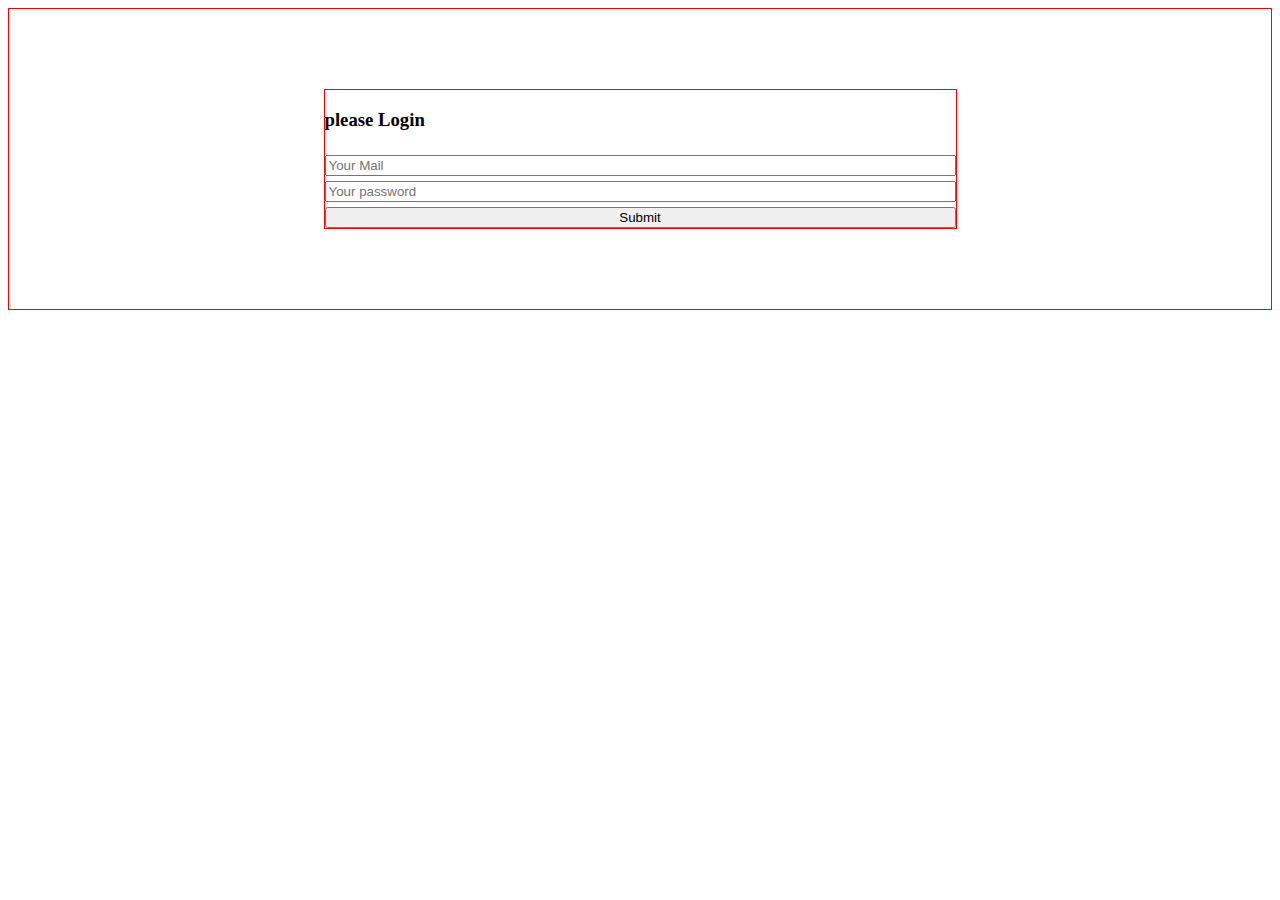
<file: index.html>
<!DOCTYPE html>
<html lang="en">
<head>
    <meta charset="UTF-8">
    <meta name="viewport" content="width=device-width, initial-scale=1.0">
    <title>Flex-box</title>
    <style>
        .container{
            border: 2px solid tomato;
            display: flex;
            flex-direction: row-reverse;
            flex-wrap: wrap;
         
            height: 250px;
           
        }
        .box{
            border: 1px dotted red;
            height: 50px;
           
            width: 50px;
        }
        .login{
            width: 50%;
            border: 1px solid red;
            display: flex;
        flex-direction: column;

        }
        .login input{
       
        margin-top: 5px;
        
        }
        .login-container{
            border: 1px solid red;
            height: 300px;
            display: flex;
            justify-content: center;
            align-items: center;
        }
    </style>
</head>
<body>
    <form > 
        <section class="login-container">
            <div class="login">
                <h3>please Login</h3>
                <input type="email" name="" id="" placeholder="Your Mail" required>
                <input type="password" name="" id="" placeholder="Your password" required>
                <input type="submit" value="Submit">
            </div>
        </section>

    </form>


    </div>
    
</body>
</html>
</file>
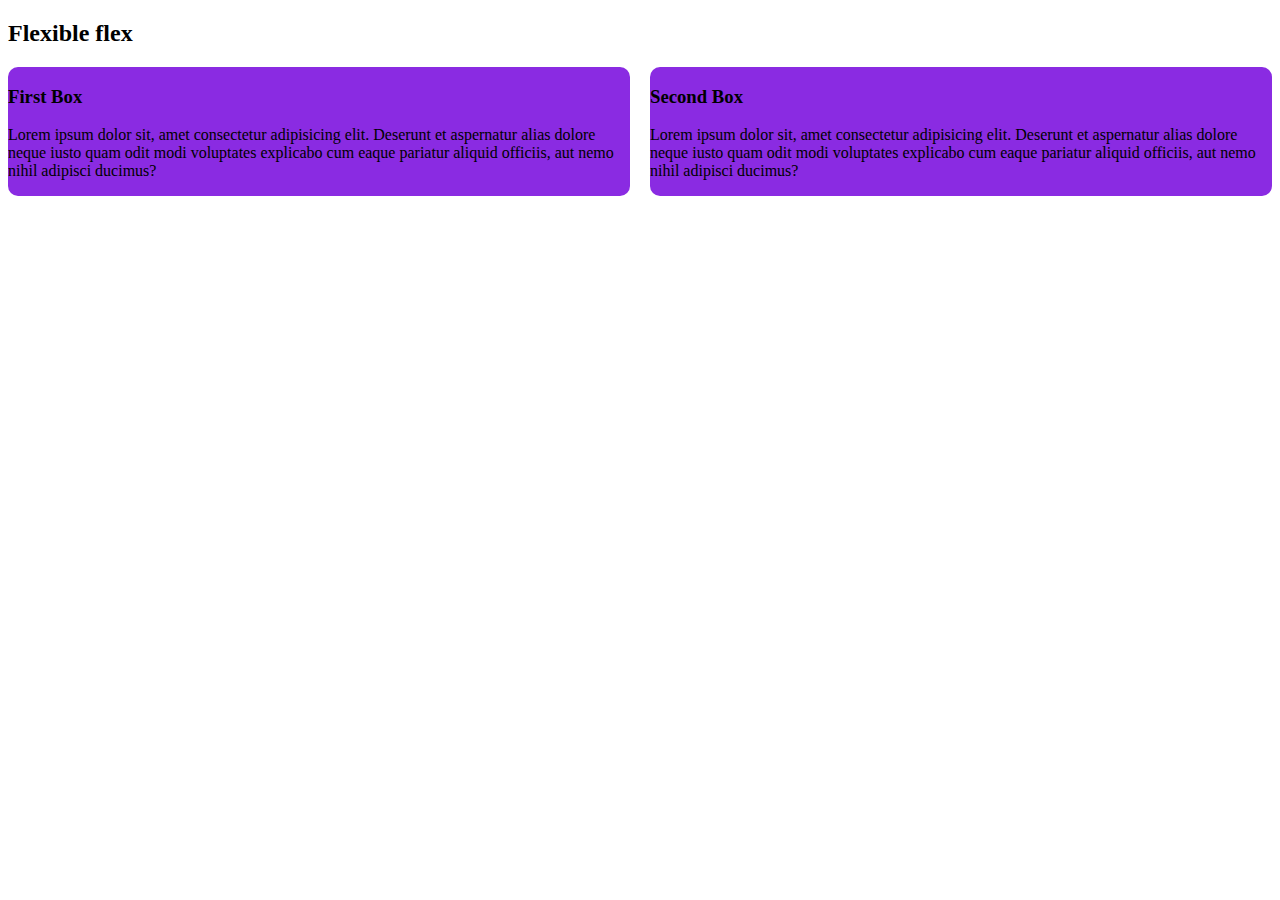
<file: basic.html>
<!DOCTYPE html>
<html lang="en">
<head>
    <meta charset="UTF-8">
    <meta name="viewport" content="width=device-width, initial-scale=1.0">
    <title>Document</title>
    <style>
        .container{
   
           display: flex;
           gap: 20px;
          
        }
        .flex{
            background-color: blueviolet;
            border-radius: 10px;

        }
        @media screen and (max-width:576px) {

             .container{
                flex-direction: column;
                padding-top: 20px;
                width: 50%;
             }
        }
    </style>
</head>
<body>
    <h2>Flexible flex</h2>
    <div class="container">
        <div class="flex"> 
            <h3>First Box</h3>
            <p>Lorem ipsum dolor sit, amet consectetur adipisicing elit. Deserunt et aspernatur alias dolore neque iusto quam odit modi voluptates explicabo cum eaque pariatur aliquid officiis, aut nemo nihil adipisci ducimus?</p>
        </div>
        <div class="flex"> 
            <h3>Second Box</h3>
            <p>Lorem ipsum dolor sit, amet consectetur adipisicing elit. Deserunt et aspernatur alias dolore neque iusto quam odit modi voluptates explicabo cum eaque pariatur aliquid officiis, aut nemo nihil adipisci ducimus?</p>
        </div>
    </div>
    
   
</body>
</html>
</file>
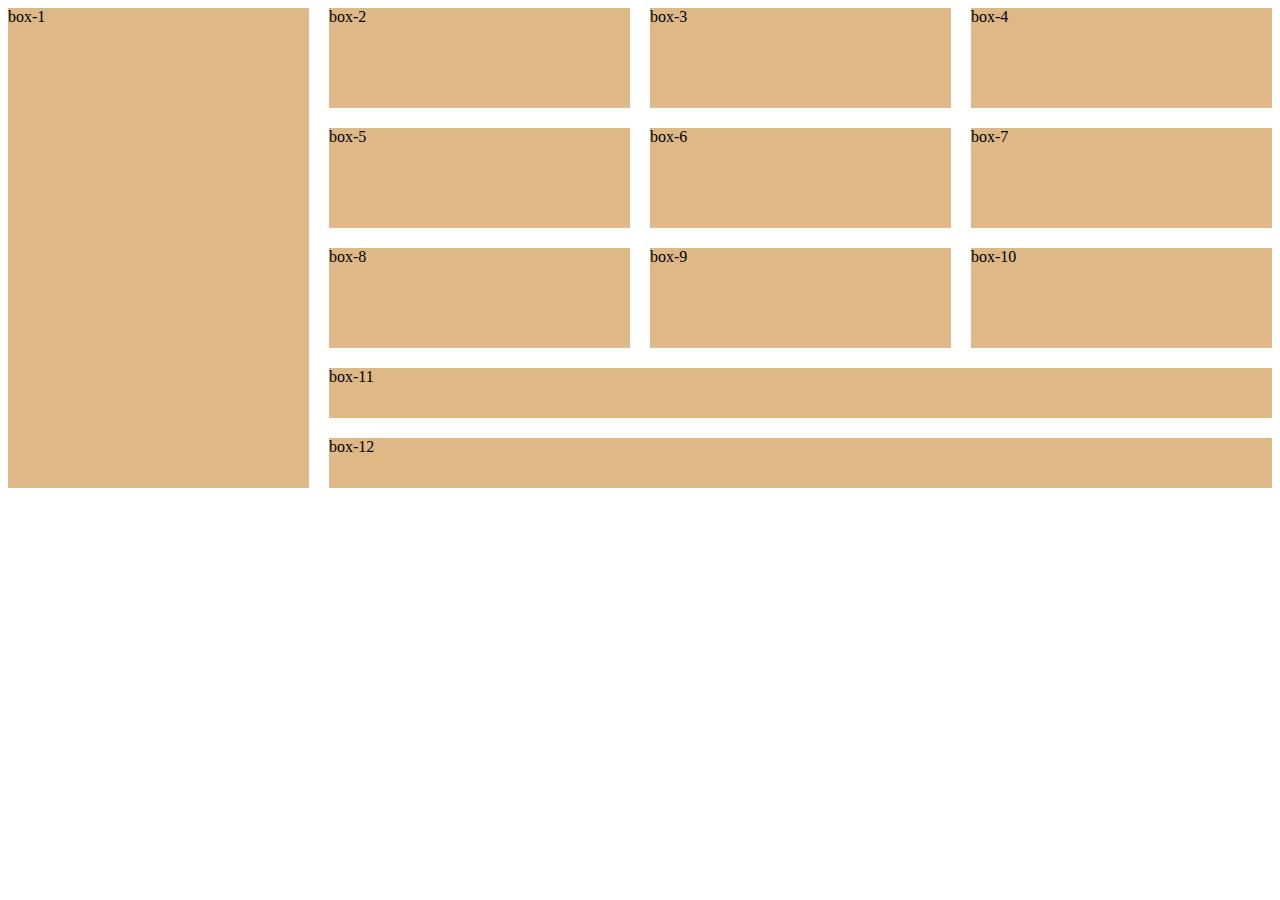
<file: box.html>
<!DOCTYPE html>
<html lang="en">
<head>
    <meta charset="UTF-8">
    <meta name="viewport" content="width=device-width, initial-scale=1.0">
    <title>Document</title>
    <style>
        .box{
            background-color: burlywood;
        }
        .container{
            display: grid;
            grid-template-columns: repeat(4,1fr);
            gap:20px;
            grid-template-rows: repeat(3,100px)50px 50px;
            
        }
        #box-1{
            grid-row: span 5;
        }
        #box-11, #box-12{
            grid-column: span 3;
        }
    </style>
</head>
<body>
    <div class="container">
        <div class="box" id="box-1">box-1</div>
        <div class="box" id="box-2">box-2</div>
        <div class="box" id="box-3">box-3</div>
        <div class="box" id="box-4">box-4</div>
        <div class="box" id="box-5">box-5</div>
        <div class="box" id="box-6">box-6</div>
        <div class="box" id="box-7">box-7</div>
        <div class="box" id="box-8">box-8</div>
        <div class="box" id="box-9">box-9</div>
        <div class="box" id="box-10">box-10</div>
        <div class="box" id="box-11">box-11</div>
        <div class="box" id="box-12">box-12</div>
    </div>
</body>
</html>
</file>
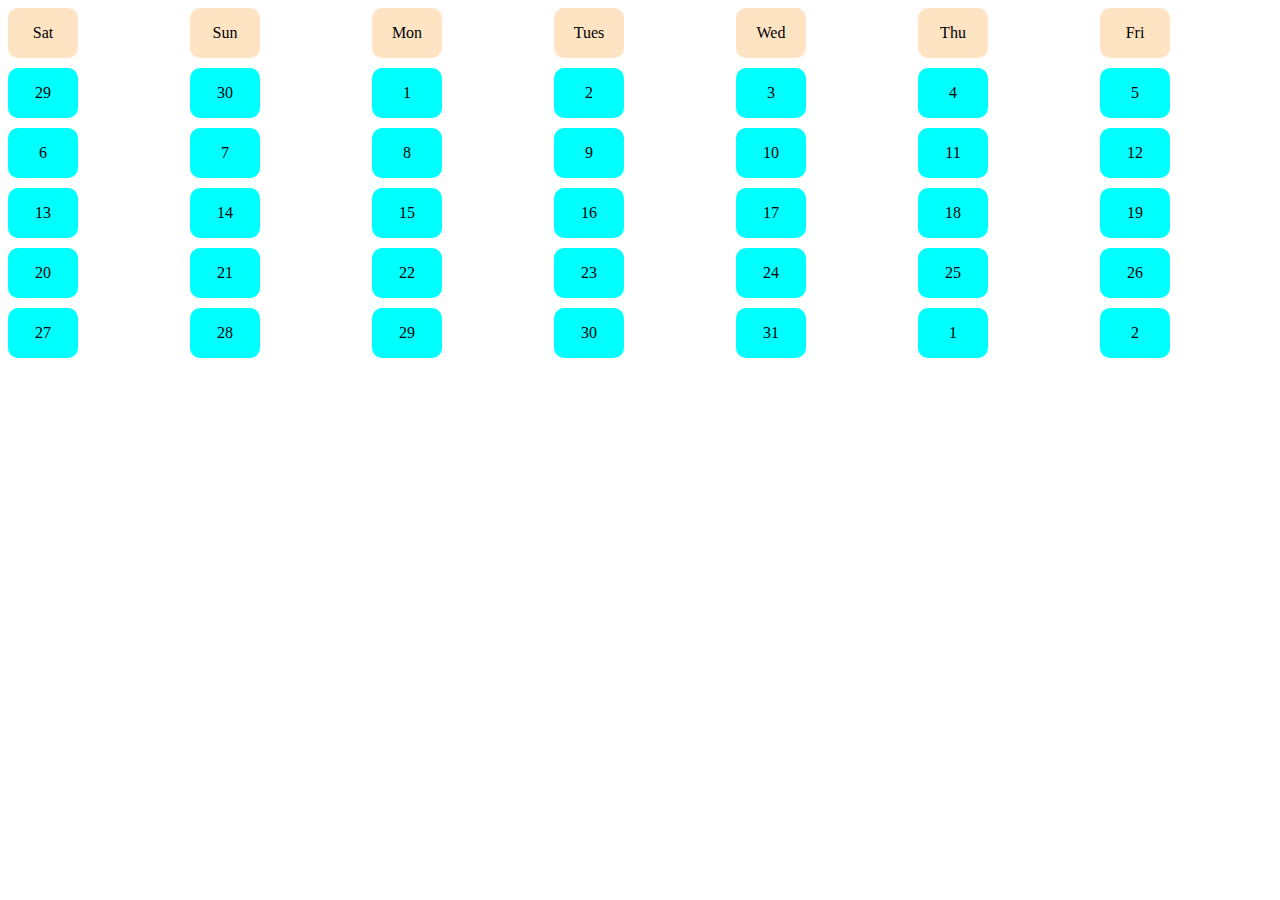
<file: calender.html>
<!DOCTYPE html>
<html lang="en">
<head>
    <meta charset="UTF-8">
    <meta name="viewport" content="width=device-width, initial-scale=1.0">
    <title>Document</title>
    <style>
        .calender{
            display: grid;
            grid-template-columns: repeat(7,1fr);
            row-gap: 10px;
            column-gap: 10px;
           

            
        }
        .date , .day{
           
            background-color: rgb(0, 255, 255);
            border-radius: 10px;
            display: flex;
           
            justify-content: center;
            align-items: center;
            width: 70px;
            height: 50px;
         

        }
        .day{
            background-color: bisque;
        }
    </style>
</head>
<body>
    <div class="calender">
        <div class="day">Sat</div>
        <div class="day">Sun</div>
        <div class="day">Mon</div>
        <div class="day">Tues</div>
        <div class="day">Wed</div>
        <div class="day">Thu</div>
        <div class="day">Fri</div>
        <div class="date">29</div>
        <div class="date">30</div>
        <div class="date">1</div>
        <div class="date">2</div>
        <div class="date">3</div>
        <div class="date">4</div>
        <div class="date">5</div>
        <div class="date">6</div>
        <div class="date">7</div>
        <div class="date">8</div>
        <div class="date">9</div>
        <div class="date">10</div>
        <div class="date">11</div>
        <div class="date">12</div>
        <div class="date">13</div>
        <div class="date">14</div>
        <div class="date">15</div>
        <div class="date">16</div>
        <div class="date">17</div>
        <div class="date">18</div>
        <div class="date">19</div>
        <div class="date">20</div>
        <div class="date">21</div>
        <div class="date">22</div>
        <div class="date">23</div>
        <div class="date">24</div>
        <div class="date">25</div>
        <div class="date">26</div>
        <div class="date">27</div>
        <div class="date">28</div>
        <div class="date">29</div>
        <div class="date">30</div>
        <div class="date">31</div>
        <div class="date">1</div>
        <div class="date">2</div>
       
    </div>
</body>
</html>
</file>
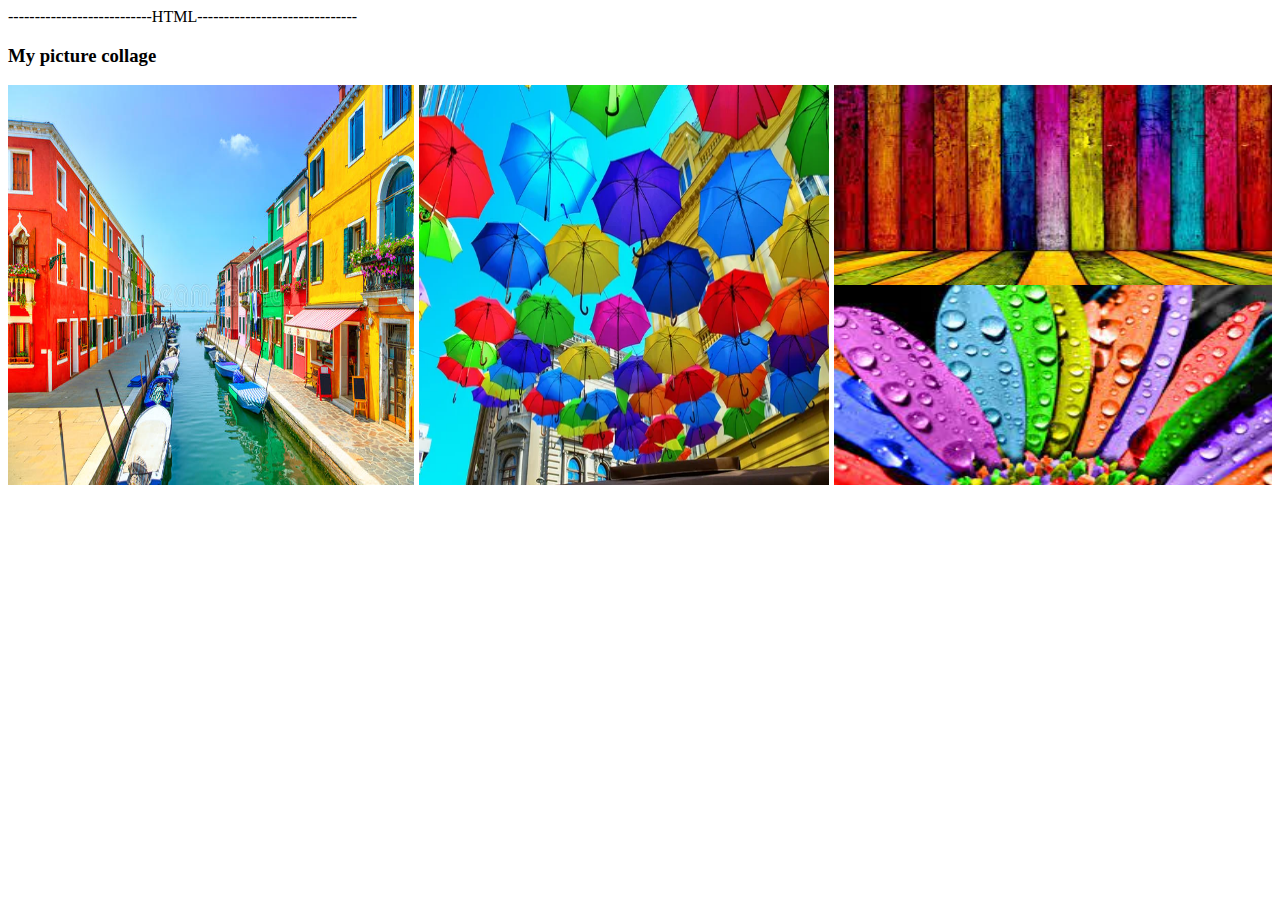
<file: collage.html>
---------------------------HTML------------------------------

<!DOCTYPE html>
<html lang="en">
<head>
    <meta charset="UTF-8">
    <meta name="viewport" content="width=device-width, initial-scale=1.0">
    <title>Image Collage</title>
    <link rel="stylesheet" href="collage.css">
    <style>
    img{
    width: 100%;
    height: 100%;
}
.row{
    height: 400px;
    display: flex;
    gap: 5px;
    margin-bottom: 5px;
}
.shihan{
    height: 50%;
}
    </style>
</head>
<body>
    <header>
        <h3>My picture collage</h3>
    </header>
    <main>
        <section>
           <div class="row">
            <div>
                <img src="A.jpg" alt="">
            </div>
            <div>
                <img src="B.jpg" alt=""> 
            </div>
            <div class="shihan">
                <img src="D.jpg" alt="">
                <img src="E.jpg" alt="">
            </div>
           </div>
        </section>
    </main>
</body>
</html>
</file>
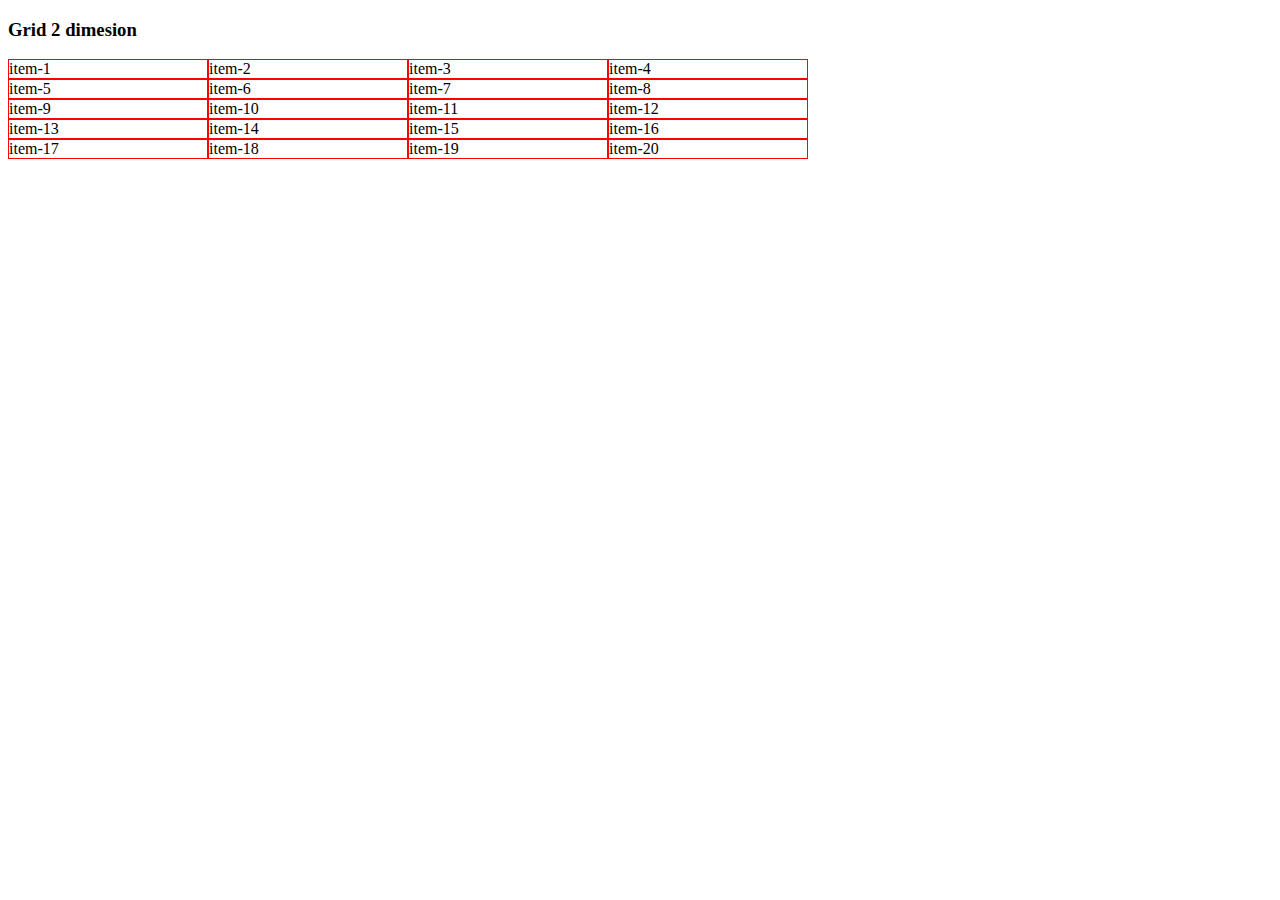
<file: grid.html>
<!DOCTYPE html>
<html lang="en">
<head>
    <meta charset="UTF-8">
    <meta name="viewport" content="width=device-width, initial-scale=1.0">
    <title>Document</title>
    <style>
        .item{
            display: grid;
            grid-template-columns: 200px 200px 200px 200px;
        }
        .container{
            border: 1px solid red;
        }
    </style>
</head>
<body>
    <h3>Grid 2 dimesion</h3>
 <div class="item">
    <div class="container">item-1</div>
    <div class="container">item-2</div>
    <div class="container">item-3</div>
    <div class="container">item-4</div>
    <div class="container">item-5</div>
    <div class="container">item-6</div>
    <div class="container">item-7</div>
    <div class="container">item-8</div>
    <div class="container">item-9</div>
    <div class="container">item-10</div>
    <div class="container">item-11</div>
    <div class="container">item-12</div>
    <div class="container">item-13</div>
    <div class="container">item-14</div>
    <div class="container">item-15</div>
    <div class="container">item-16</div>
    <div class="container">item-17</div>
    <div class="container">item-18</div>
    <div class="container">item-19</div>
    <div class="container">item-20</div>
 </div>
</body>
</html>
</file>
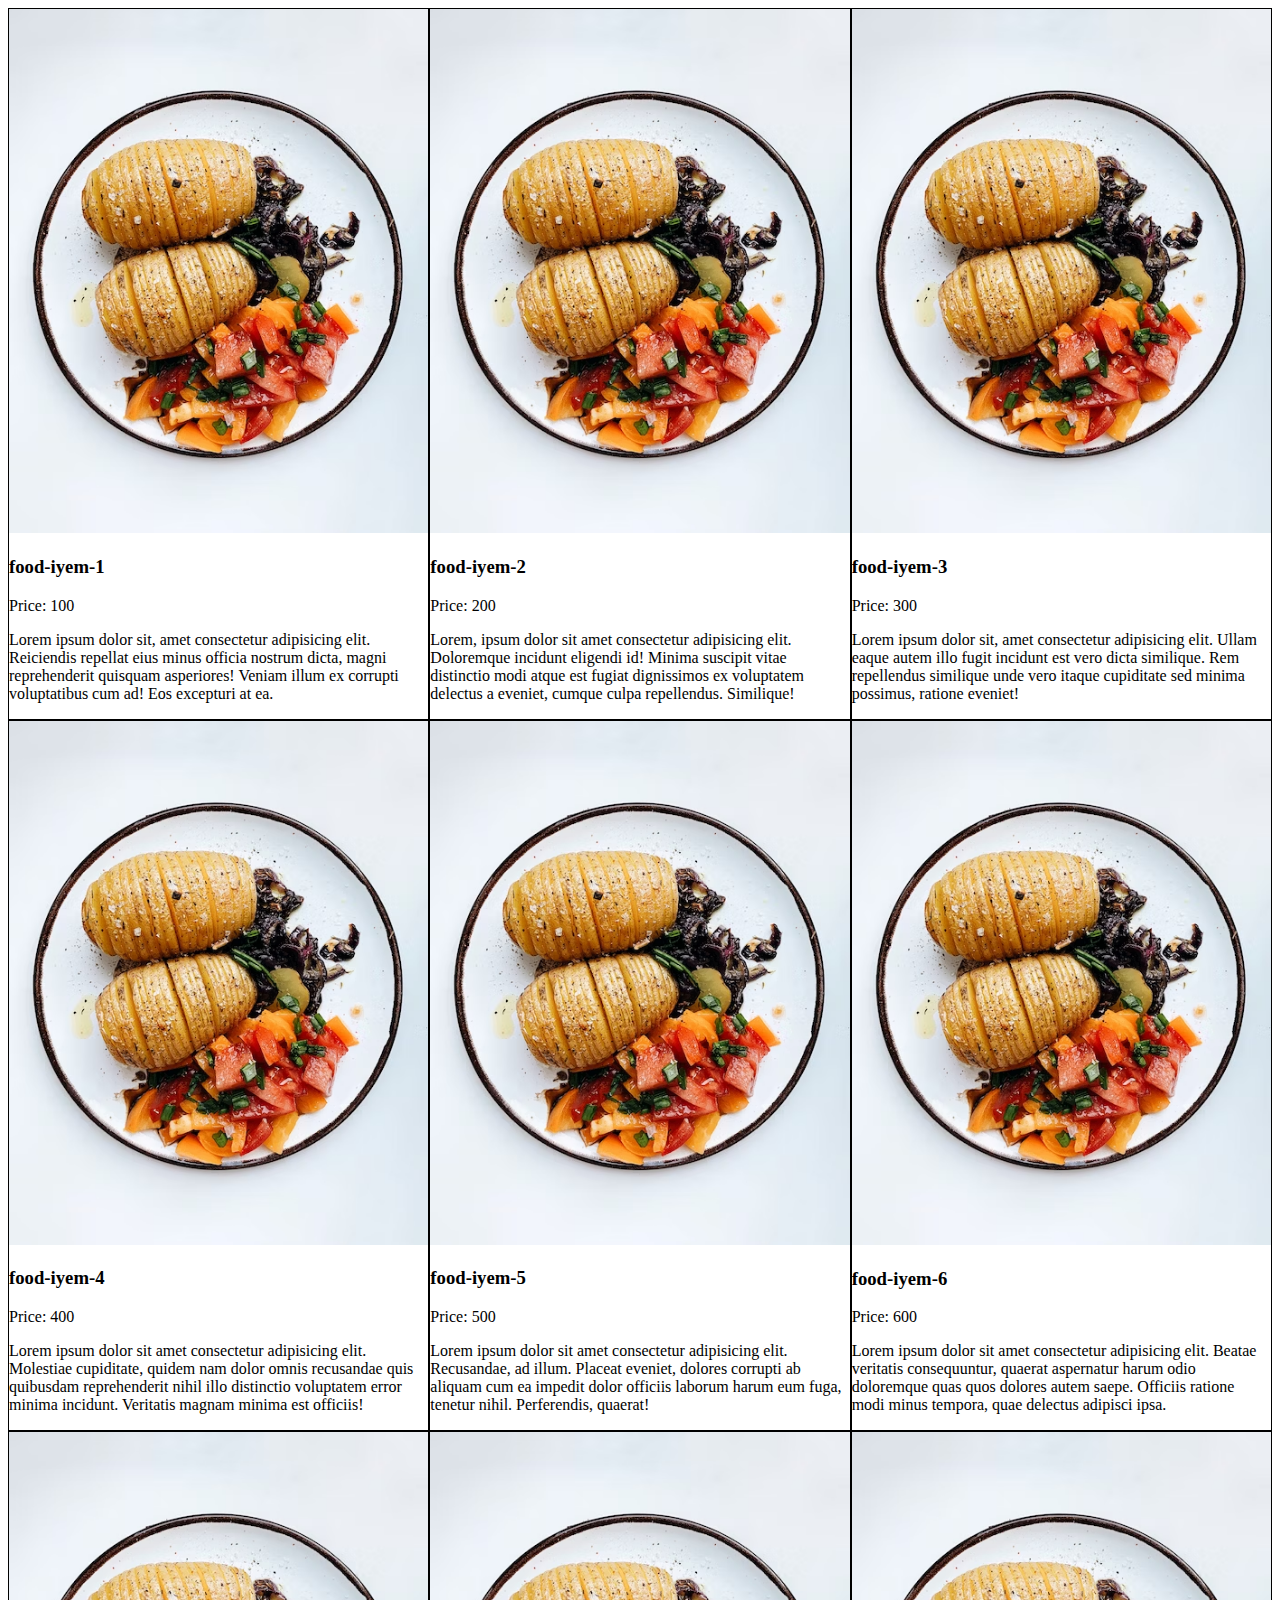
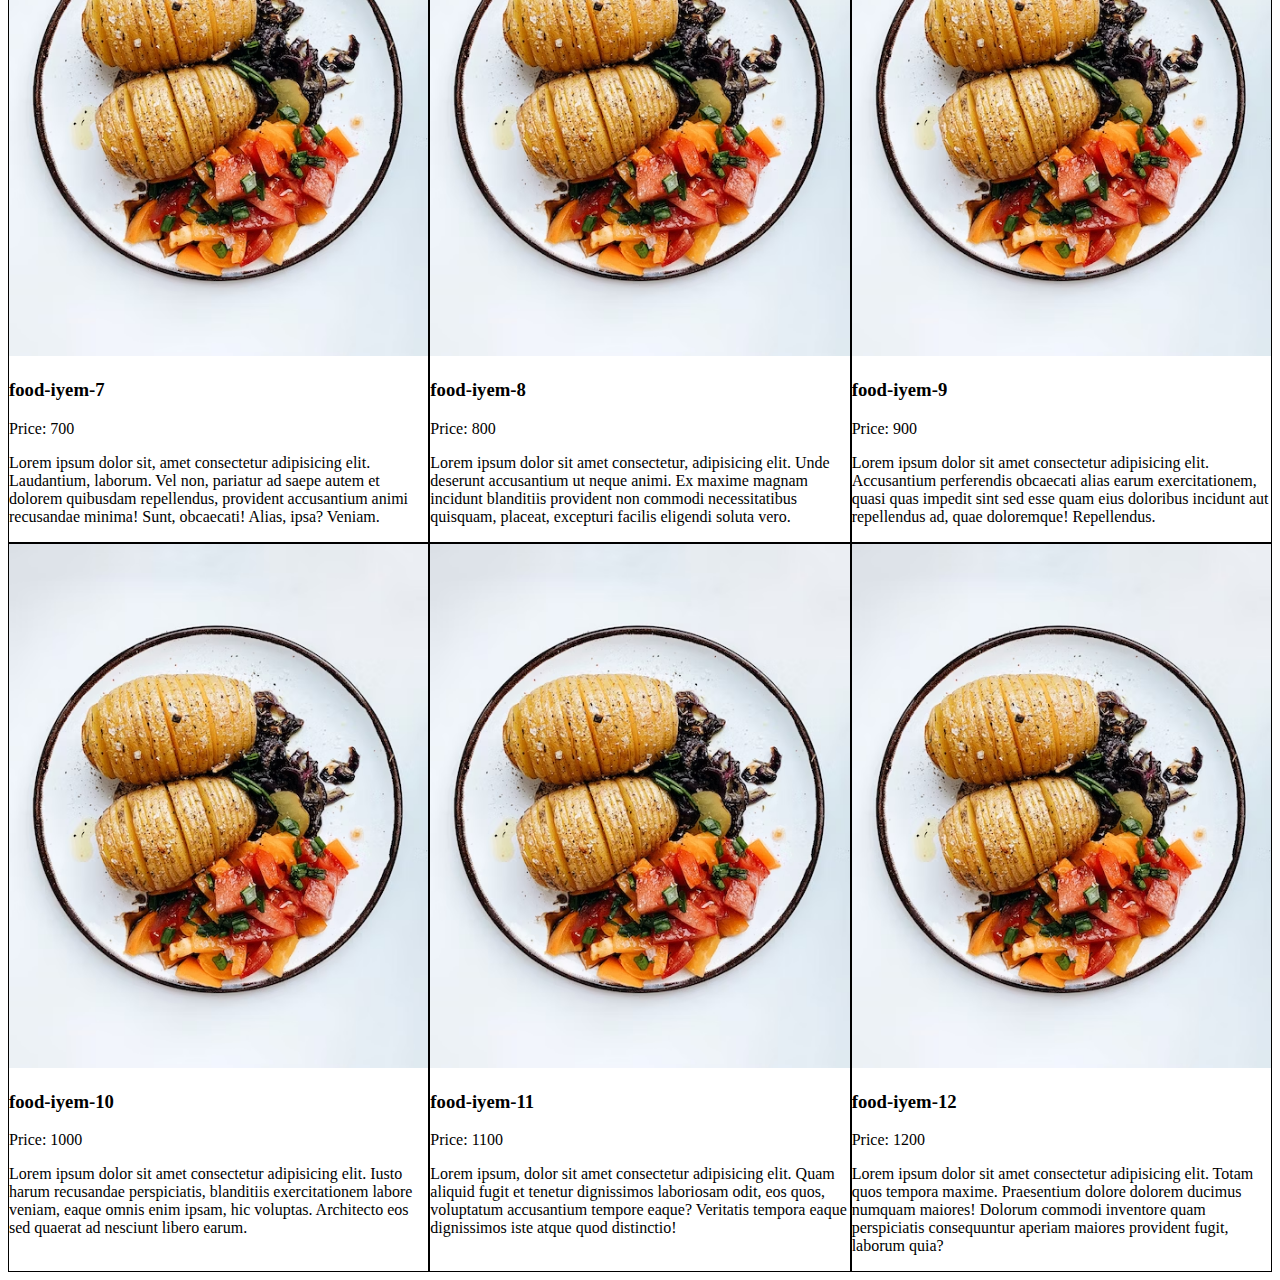
<file: media.html>
<!DOCTYPE html>
<html lang="en">
<head>
    <meta charset="UTF-8">
    <meta name="viewport" content="width=device-width, initial-scale=1.0">
    <title>Document</title>
    <style>
        .container{
            display: grid;
            grid-template-columns: repeat(3,1fr);
        }
        .food img{
            width: 100%;
        }
        .food{
            border: 1px solid black;
        }
        @media screen and (min-width : 577px) and (max-width : 992px) {
            .container{
                grid-template-columns: repeat(2,1fr);
            }
            
        }
    </style>
</head>
<body>
    <div class="container">
        <div class="food">
            <img src="meal.avif" alt="">
            <h3>food-iyem-1</h3>
            <p>Price: 100</p>
            <p>Lorem ipsum dolor sit, amet consectetur adipisicing elit. Reiciendis repellat eius minus officia nostrum dicta, magni reprehenderit quisquam asperiores! Veniam illum ex corrupti voluptatibus cum ad! Eos excepturi at ea.</p>
        </div>
        <div class="food">
            <img src="meal.avif" alt="">
            <h3>food-iyem-2</h3>
            <p>Price: 200</p>
            <p>Lorem, ipsum dolor sit amet consectetur adipisicing elit. Doloremque incidunt eligendi id! Minima suscipit vitae distinctio modi atque est fugiat dignissimos ex voluptatem delectus a eveniet, cumque culpa repellendus. Similique!</p>
        </div>
        <div class="food">
            <img src="meal.avif" alt="">
            <h3>food-iyem-3</h3>
            <p>Price: 300</p>
            <p>Lorem ipsum dolor sit, amet consectetur adipisicing elit. Ullam eaque autem illo fugit incidunt est vero dicta similique. Rem repellendus similique unde vero itaque cupiditate sed minima possimus, ratione eveniet!</p>
        </div>
        <div class="food">
            <img src="meal.avif" alt="">
            <h3>food-iyem-4</h3>
            <p>Price: 400</p>
            <p>Lorem ipsum dolor sit amet consectetur adipisicing elit. Molestiae cupiditate, quidem nam dolor omnis recusandae quis quibusdam reprehenderit nihil illo distinctio voluptatem error minima incidunt. Veritatis magnam minima est officiis!</p>
        </div>
        <div class="food">
            <img src="meal.avif" alt="">
            <h3>food-iyem-5</h3>
            <p>Price: 500</p>
            <p>Lorem ipsum dolor sit amet consectetur adipisicing elit. Recusandae, ad illum. Placeat eveniet, dolores corrupti ab aliquam cum ea impedit dolor officiis laborum harum eum fuga, tenetur nihil. Perferendis, quaerat!</p>
        </div>
        <div class="food">
            <img src="meal.avif" alt="">
            <h3>food-iyem-6</h3>
            <p>Price: 600</p>
            <p>Lorem ipsum dolor sit amet consectetur adipisicing elit. Beatae veritatis consequuntur, quaerat aspernatur harum odio doloremque quas quos dolores autem saepe. Officiis ratione modi minus tempora, quae delectus adipisci ipsa.</p>
        </div>
        <div class="food">
            <img src="meal.avif" alt="">
            <h3>food-iyem-7</h3>
            <p>Price: 700</p>
            <p>Lorem ipsum dolor sit, amet consectetur adipisicing elit. Laudantium, laborum. Vel non, pariatur ad saepe autem et dolorem quibusdam repellendus, provident accusantium animi recusandae minima! Sunt, obcaecati! Alias, ipsa? Veniam.</p>
        </div>
        <div class="food">
            <img src="meal.avif" alt="">
            <h3>food-iyem-8</h3>
            <p>Price: 800</p>
            <p>Lorem ipsum dolor sit amet consectetur, adipisicing elit. Unde deserunt accusantium ut neque animi. Ex maxime magnam incidunt blanditiis provident non commodi necessitatibus quisquam, placeat, excepturi facilis eligendi soluta vero.</p>
        </div>
        <div class="food">
            <img src="meal.avif" alt="">
            <h3>food-iyem-9</h3>
            <p>Price: 900</p>
            <p>Lorem ipsum dolor sit amet consectetur adipisicing elit. Accusantium perferendis obcaecati alias earum exercitationem, quasi quas impedit sint sed esse quam eius doloribus incidunt aut repellendus ad, quae doloremque! Repellendus.</p>
        </div>
        <div class="food">
            <img src="meal.avif" alt="">
            <h3>food-iyem-10</h3>
            <p>Price: 1000</p>
            <p>Lorem ipsum dolor sit amet consectetur adipisicing elit. Iusto harum recusandae perspiciatis, blanditiis exercitationem labore veniam, eaque omnis enim ipsam, hic voluptas. Architecto eos sed quaerat ad nesciunt libero earum.</p>
        </div>
        <div class="food">
            <img src="meal.avif" alt="">
            <h3>food-iyem-11</h3>
            <p>Price: 1100</p>
            <p>Lorem ipsum, dolor sit amet consectetur adipisicing elit. Quam aliquid fugit et tenetur dignissimos laboriosam odit, eos quos, voluptatum accusantium tempore eaque? Veritatis tempora eaque dignissimos iste atque quod distinctio!</p>
        </div>
        <div class="food">
            <img src="meal.avif" alt="">
            <h3>food-iyem-12</h3>
            <p>Price: 1200</p>
            <p>Lorem ipsum dolor sit amet consectetur adipisicing elit. Totam quos tempora maxime. Praesentium dolore dolorem ducimus numquam maiores! Dolorum commodi inventore quam perspiciatis consequuntur aperiam maiores provident fugit, laborum quia?</p>
        </div>
    </div>
</body>
</html>
</file>
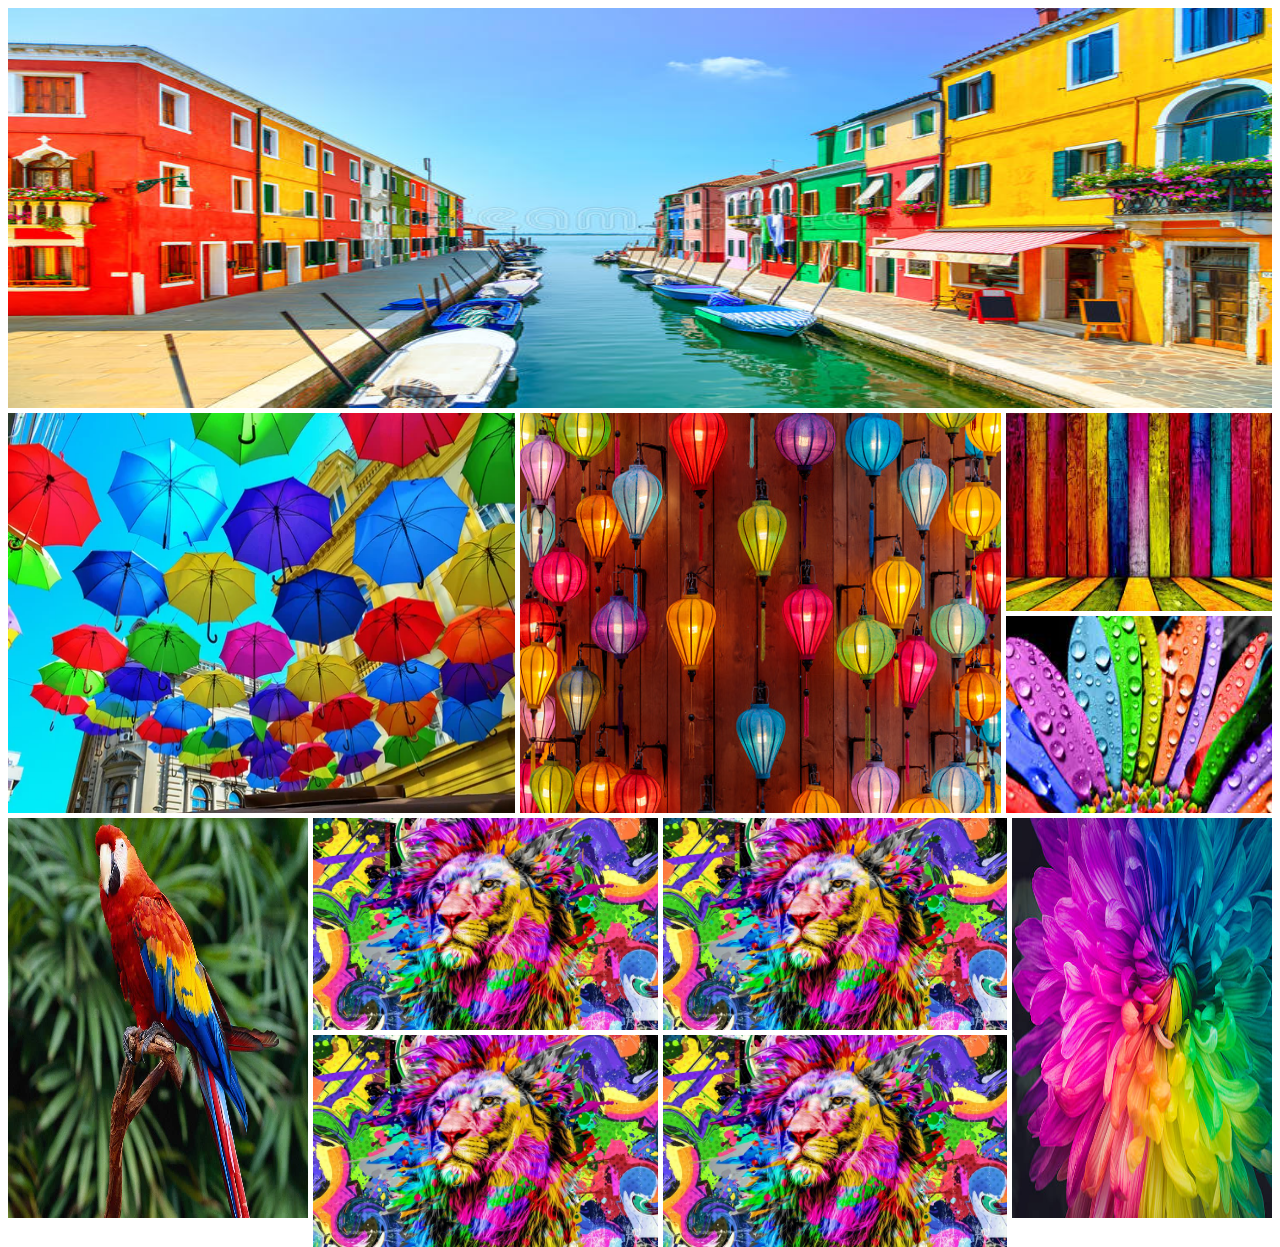
<file: new.html>
<!DOCTYPE html>
<html lang="en">
<head>
    <meta charset="UTF-8">
    <meta name="viewport" content="width=device-width, initial-scale=1.0">
    <title>Responsive layout</title>
    <style>
        img{
            height: 100%;
            width: 100%;
        }
        .row{
            height: 400px;
            display: flex;
            gap: 5px;
            margin-top: 5px;
        }
        .vertical-collage{
            display: grid;
           gap: 5px;
           

        }
        .square-collage{
            display: grid;
           gap: 5px;
            grid-template-columns: repeat(2,1fr);
           
        }
        @media screen and (max-width:576px) {
           .row{
            flex-direction: column;
            height: auto;
           }
           .square-collage{
            grid-template-columns: 1fr;
           }
            
        }
        @media screen and (min-width:577px)and (max-width:992px) {
            .row{
            flex-direction: column;
            height: auto;
           }
        }
    </style>
</head>
<body>
    <main>
        <section>
            <div class="row">
                <img src="A.jpg" alt="">
            </div>
            <div class="row">
                <div>
                    <img src="B.jpg" alt="">
                </div>
                <div>
                    <img src="C.jpg" alt="">
                </div>
                <div class="vertical-collage">
                    <img src="D.jpg" alt="">
                    <img src="E.jpg" alt="">
                </div>
            </div>
            <div class="row">
                <div>
                    <img style="width: 300px;" src="F.jpg" alt="">
                </div>
                <div class="square-collage">
                    <img src="G.jpg" alt="">
                    <img src="G.jpg" alt="">
                    <img src="G.jpg" alt="">
                    <img src="G.jpg" alt="">
                </div>
                <div>
                    <img src="H.jpg" alt="">
                </div>
            </div>
        </section>
    </main>
</body>
</html>
</file>
<file: collage.css>
img{
    width: 100%;
    height: 100%;
}
.row{
    height: 400px;
   display: flex;
   gap: 5px;
}
</file>
